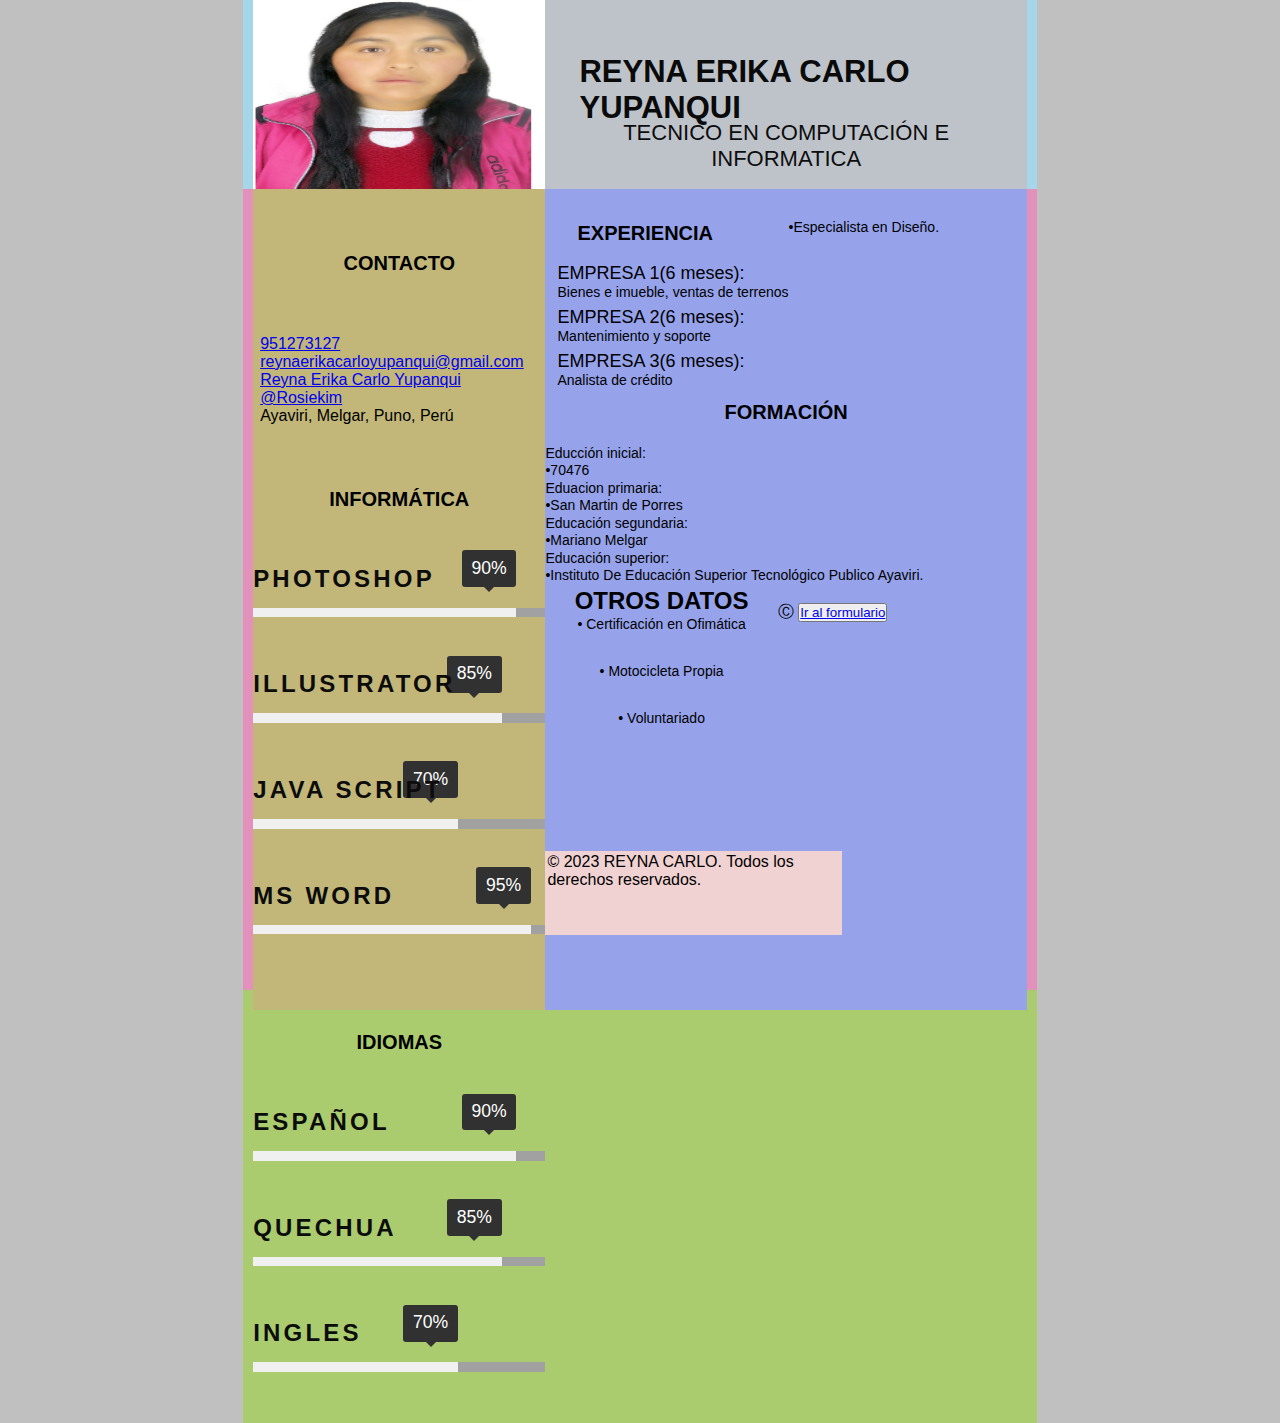
<file: index.html>
<!DOCTYPE html>
<html lang="en">
<head>
    <title>CURRICULUM VITAE REYNA ERIKA</title>
    <meta charset="UTF-8">
    <meta name="viewport" content="width=device-width, initial-scale=1.0">
    <title>CV</title>
    <link rel="stylesheet" href="css/estilos.css">
</head>
<body>

    <header>
        <section id="foto">
            <div id="fot">
                <img src="img/FOTO.png">
            </div>

        </section>
        <section id="nombres">

            <h2 id="nomb2">REYNA ERIKA CARLO YUPANQUI</h2>
            <p id="nomb3">TECNICO EN COMPUTACIÓN E INFORMATICA</p>

        </section>
    </header>

    <nav>

    </nav>

    <main>
        <aside id="lado_izquierdo">
        <div id="contenedor1">
            <div>
                <h2 id="objetivo">CONTACTO</h2>
                <div class="home__address bd-grid">
                    <span class="home__information">
                        <i class='bx bx-phone home__icon' ></i> <a href="951273127">951273127</a>
                    </span>
                    <span class="home__information">
                        <i class='bx bx-envelope home__icon' ></i> <a href="reynacarlo@gmail.com">reynaerikacarloyupanqui@gmail.com</a>
                    </span>
                    <span class="home__information">
                        <i class='bx bx-envelope home__icon' ></i> <a href="Reyna Erka Carlo Yupanqui">Reyna Erika Carlo Yupanqui</a>
                    </span>
                    <span class="home__information">
                        <i class='bx bx-envelope home__icon' ></i> <a href="Recy">@Rosiekim</a>
                    </span>
                    
                    <span class="home__information">
                        <i class='bx bx-map home__icon' ></i> <a>Ayaviri, Melgar, Puno, Perú</a>
                    </span>
                    
                </div>
            </div>
            </div>
            
            <div class="info1">
                <h2 class="heading1">INFORMÁTICA</h2>
                <ul class="skill-bars">
                    <li>
                        <div class="progress percent90"><span>90%</span></div>
                        <strong>Photoshop</strong>
                    </li>
                    <li>
                        <div class="progress percent85"><span>85%</span></div>
                        <strong>Illustrator</strong>
                    </li>
                    <li>
                        <div class="progress percent70"><span>70%</span></div>
                        <strong>Java Script</strong>
                    </li>
                    <li>
                        <div class="progress percent95"><span>95%</span></div>
                        <strong>MS Word</strong>
                    </li>
       
                 </ul> <!-- /skill-bars -->		
 
            </div>
 
        </div>

            </div>

            <div class="info1">
                <h2 class="heading1">IDIOMAS</h2>
                <ul class="skill-bars">
                    <li>
                        <div class="progress percent90"><span>90%</span></div>
                        <strong>Español</strong>
                    </li>
                    <li>
                        <div class="progress percent85"><span>85%</span></div>
                        <strong>Quechua</strong>
                    </li>
                    <li>
                        <div class="progress percent70"><span>70%</span></div>
                        <strong>Ingles</strong>
                    </li>
                 </ul> <!-- /skill-bars -->	
            </div>
            
        </div>   
        </aside>

        <article id="lado_derecho">

            <div id="contenedor2">

                <div id="columna1">
                    <h2 class="heading2">EXPERIENCIA</h2>
                    <p class="p2"></span>EMPRESA 1(6 meses):<span> <br>Bienes e imueble, ventas de terrenos</span></p>
                    <p class="p2"></span>EMPRESA 2(6 meses):<span> <br>Mantenimiento y soporte </span></p>
                    <p class="p2"></span>EMPRESA 3(6 meses):<span> <br>Analista de crédito</span></p>
                </div>
                    
                    <p class="p3"><br>•Especialista en Diseño.</span></p>
                </div>
            </div>

        <div id="columna2">
            <h2 class="heading3">FORMACIÓN </h2>
            <p class="p3"></span>Educción inicial:<span> <br>•70476</span></p>
            <p class="p3"></span>Eduacion primaria:<span> <br>•San Martin de Porres</span></p>
            <p class="p3"></span>Educación segundaria:<span> <br>•Mariano Melgar</span></p>
            <p class="p3"></span>Educación superior:<span> <br>•Instituto De Educación Superior Tecnológico Publico Ayaviri.</span></p>
        </div>

        <div id="contenedor3">

            <div id="columna3">
                <h2 class="heading4">OTROS DATOS</h2>
                <p class="p4">• Certificación en Ofimática</p>
                <p class="p4">• Motocicleta Propia </p>
                <p class="p4">• Voluntariado</p>
            </div>

        </div><br>
        <div class="footer">
             

			&#9400;
			
             <button ><a href="formularios.html">Ir al formulario</a></button>
            
		</div><br><br><br><br><br><br><br><br><br><br><br>
        <footer>
            <p>&copy; 2023 REYNA CARLO. Todos los derechos reservados.</p>
        </footer>
       

</body>
</html>
</file>
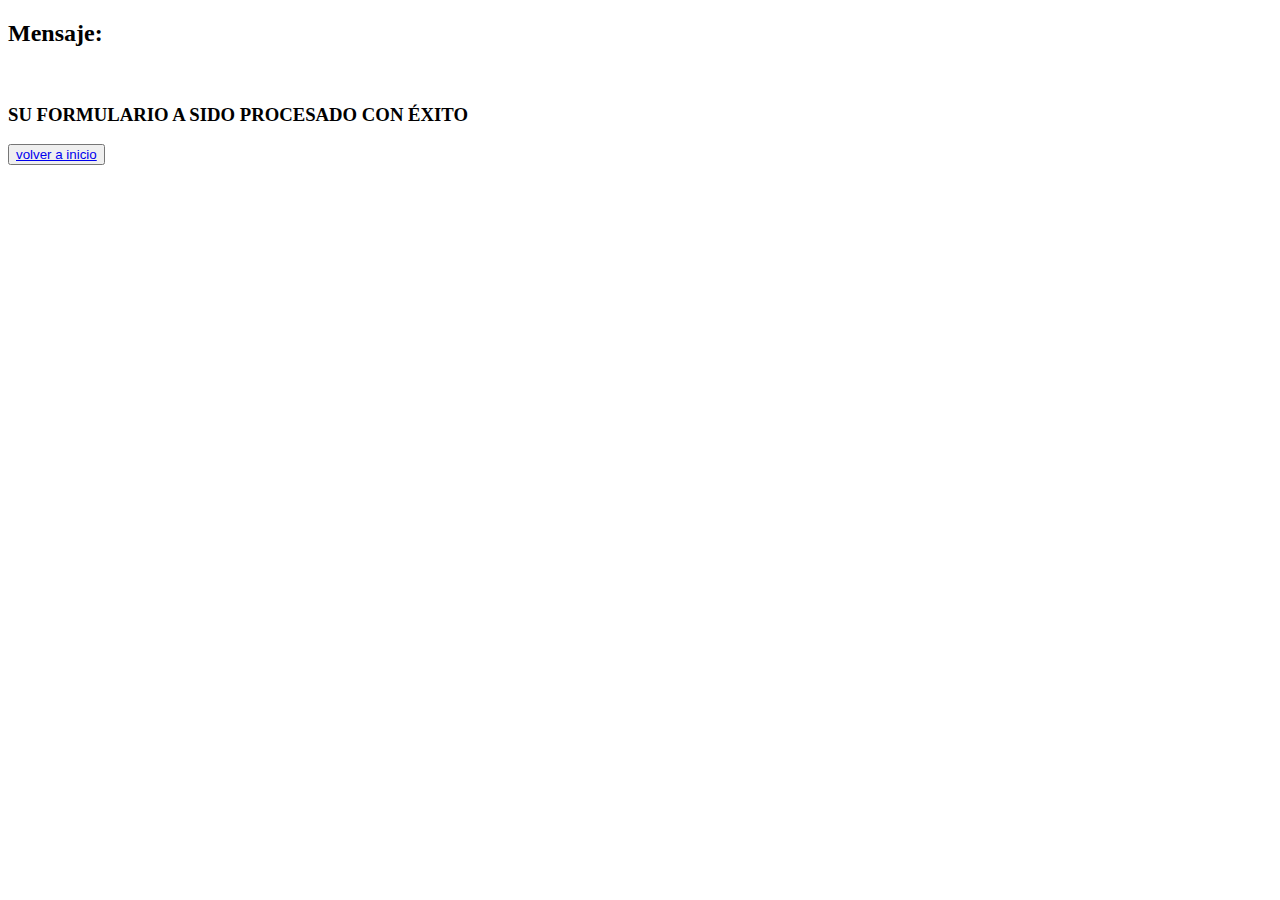
<file: mensaje.html>
<!DOCTYPE html>
<html lang="en">
<head>
	<meta charset="UTF-8">
	<meta name="viewport" content="width=device-width, initial-scale=1.0">
	<title>Document</title>
</head>
<body>

	<h2>Mensaje: </h2>	<br>

	<h3>SU FORMULARIO A SIDO PROCESADO CON ÉXITO</h3>
     <button><a href="index.html">volver a inicio</a></button>
	

	
</body>


</html>
</file>
<file: css/estilos.css>
/*dando estilo a todo:*/
*{
    padding: 0px;
    margin: 0px;
    font-family: Verdana, Geneva, Tahoma, sans-serif;
}

html{
    background: #c0c0c0;
}
/*.............................*/

/*dando tamaño al body:*/
body{

    height: 1422.5px;
    width: 793.7px;
    background: #abcc6e;
    margin: auto;
}
/*.............................*/

/*Trabajando con header:*/
header{

    width: 793.7px;
    height: 188.9px;
    background: #a6d6e9;
    margin: auto;
}

#foto{
    height: 188.9px;
    background: rgb(51, 53, 53);
    float: left;
    width: 292.3px;
    margin: 0px 0px 0px 10px;
}

#fot{
    width: 302.3px;
    height: 188.9px;
}
img{
    width: 302.3px;
    height: 188.9px;
} 



#nombres{

    width: 481.3px;
    height: 188.9px;
    background: rgb(190, 195, 202);
    float: left;
}

#nomb2{
    color: #0a0a0a;
    padding: 34px;
    font-size: 31px;
    margin-top: 20px;
    margin: -4;
    float: left;
}

#nomb3{
    font-size: 22px;
    margin-top: -40px;
    margin: 8;
    float: left;
    text-align: CENTER;
    color: #0d0d0e;
}

/*.............................*/

/*Trabajando con main:*/
main{

    width: 793.7px;
    height: 801px;
    background: #e292ba;
}

#lado_izquierdo{
    width: 292.3px;
    height: 821.4px;
    background:  #c2b779;
    float: left;
    margin: 0px 0px 0px 10px;
}

#contenedor1{
    padding:2px;
    margin: 1px;
}


#objetivo{
    text-align: center;
    padding: 60px;
    font-size: 20px;


}
#parraf{
    text-align: justify;
    padding: 10px;
    font-size: 15px;
    margin-top: 15px;
}


.info1{
	margin-top: 60px;
}
.heading1{
	
    margin: 0 auto;
    padding: 1px;
    margin-top: 11px;
    font-size: 20px;
    text-align: center;
}


.p1{
	color: var(--gray);
	margin: 30px;
	margin-top: 20px;
	font-size: 16px;
    line-height: 18px;
    
}

/*.............................*/


/*Trabajando con article:*/
#lado_derecho{

    width: 481.3px;
    height: 821.4px;
    background: #96a3eb;
    float: left;
}
#contenedor2{
    display: flex;
    padding: 12px;
    float: left;

}

.columna1{
	margin-top: 6px;
}
.heading2{
	
    margin: 0 auto;
    padding: 20px;
    margin-top: 1px;
    font-size: 20px;
    text-align: center;
    float: left;
}
.p2{
	color: var(--gray);
	margin: 0px;
	margin-top: 8px;
	font-size: 18px;
    line-height: 17px;
    
}
.p2 span{
	font-size: 14px;
    width: 184px;
    text-align: center;
}


.columna2{
	margin-top: 6px;
}
.heading3{
    margin: 0 auto;
    padding: 20px;
    margin-top: 1px;
    font-size: 20px;
    text-align: center;
}
.p3{
	color: var(--gray);
	margin: 0px;
	margin-top: 1px;
	font-size: 14px;
    line-height: 17px;
    
}
.heading31{
    margin: 0 auto;
    padding: 20px;
    margin-top: 1px;
    font-size: 20px;
    text-align: center;
}


#columna3{
	margin-top: 1px;
    padding: 2px;
}
.heading5{
    padding: 20px;
    margin-top: 4px;
    font-size: 20px;
}
.p4{
	margin: 30px;
	margin-top: 1px;
	font-size: 14px;
    line-height: 17px;
}


#infor{
    padding: 20px;
    margin-top: 1px;
    font-size: 20px;
}

#contenedor3{
    display: flex;
    float: left;
    text-align: center; 
}

#columna4{
	margin-top: -8px;
    margin: 0px ;
    padding: 2px;

}
.heading6{
    padding: 12px;
    margin-top: 4px;
    font-size: 20px;

}
.p5{
	margin: 4px;
	margin-top: 1px;
	font-size: 14px;
    line-height: 17px;
    float: left;
}

#columna5{
	margin-top: -8px;
    padding: 2px;
}
.heading6{
    padding: 12px;
    margin-top: 4px;
    font-size: 20px;
}
.p6{
	margin: 0px 15px;
	font-size: 14px;
    line-height: 17px;
}




/*.............................*/


/*Trabajando con main:*/
footer{

    width: 793.7px;
    height:92.0px;
    background: #4dd46a;
    margin-top: 30px;
}

#columna6{
    text-align: center;
    padding: 60px;
    margin-top: 30px;
    margin: 20px 20px 20px 20px;
}
.p7{

	font-size: 16px;
    text-align: center;
    margin-top: 30px;
}
/*.............................*/
/**
 * skillbars - (_skillbars.scss)
 * -------------------------------------------------------------------
 */
 .skill-bars {
	list-style: none;
	margin: 6rem 0 3rem;
}
.skill-bars li {
	height: .6rem;
	background: #a1a1a1;
	width: 100%;
	margin-bottom: 6rem;
	padding: 0;
	position: relative;
}
.skill-bars li strong {
	position: absolute;
	left: 0;
	top: -3rem;
	font-family: "poppins-bold", sans-serif;
	color: #0c0c0c;
	text-transform: uppercase;
	letter-spacing: .2rem;
	font-size: 1.5rem;
	line-height: 2.4rem;
}
.skill-bars li .progress {
	background: #f1f0f0;
	position: relative;
	height: 100%;
}
.skill-bars li .progress span {
	position: absolute;
	right: 0;
	top: -3.6rem;
	display: block;
	font-family: "poppins-regular", sans-serif;
	color: white;
	font-size: 1.1rem;
	line-height: 1;
	background: #313131;
	padding: .6rem .6rem;
	border-radius: 3px;
}
.skill-bars li .progress span::after {
	position: absolute;
	left: 50%;
	bottom: -5px;
	margin-left: -5px;
	border-right: 5px solid transparent;
	border-left: 5px solid transparent;
	border-top: 5px solid #313131;
	content: "";
}

.skill-bars li .percent5   { width: 5%; }
.skill-bars li .percent10  { width: 10%; }
.skill-bars li .percent15  { width: 15%; }
.skill-bars li .percent20  { width: 20%; }
.skill-bars li .percent25  { width: 25%; }
.skill-bars li .percent30  { width: 30%; }
.skill-bars li .percent35  { width: 35%; }
.skill-bars li .percent40  { width: 40%; }
.skill-bars li .percent45  { width: 45%; }
.skill-bars li .percent50  { width: 50%; }
.skill-bars li .percent55  { width: 55%; }
.skill-bars li .percent60  { width: 60%; }
.skill-bars li .percent65  { width: 65%; }
.skill-bars li .percent70  { width: 70%; }
.skill-bars li .percent75  { width: 75%; }
.skill-bars li .percent80  { width: 80%; }
.skill-bars li .percent85  { width: 85%; }
.skill-bars li .percent90  { width: 90%; }
.skill-bars li .percent95  { width: 95%; }
.skill-bars li .percent100 { width: 100%; }

.home__information{
    display: flex;
    align-items: center;
    font-size: var(--small-font-size);
  }
  
  .home__information:hover{
    color: aquamarine;
  }
  
  .home__icon{
    font-size: 1.2rem;
    margin-right: 0.25rem;
  }
  
  .home__button-movil{
    display: inline-block;
    border: 2px solid var(--text-color);
    color: var(--title-color);
    padding: 1rem 2rem;
    border-radius: 0.25rem;
    transition: 0.3s;
    font-weight: var(--font-medium);
    margin-top: var(--mb-3);
  }
  
  .home__button-movil:hover{
    background-color: var(--text-color);
    color: var(--container-color);
  }

  
  /* Estilos CSS */
  footer {
      background-color: #f1d2d2;
      padding: 2px;
      width: 292.3px;
    height: 80.4px
  }
</file>
